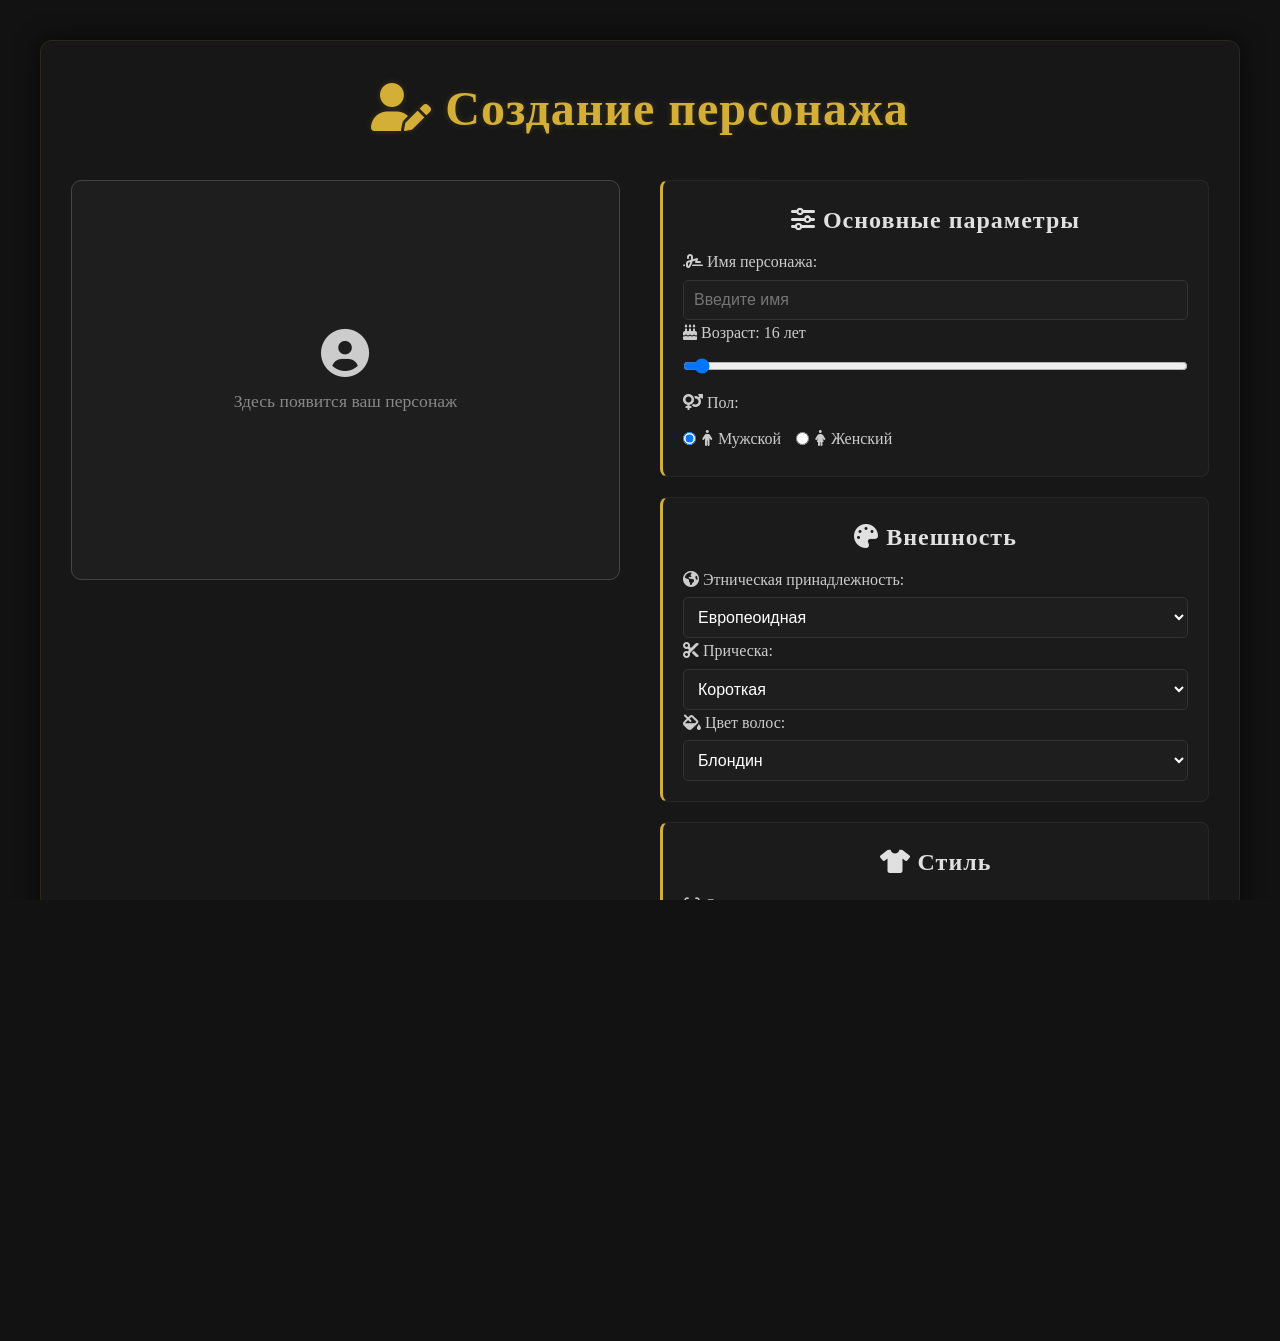
<file: create-character.html>
<!DOCTYPE html>
<html lang="ru">
<head>
    <meta charset="UTF-8">
    <meta name="viewport" content="width=device-width, initial-scale=1.0">
    <title>Writer Simulator 2 - Создание персонажа</title>
    <link rel="stylesheet" href="https://cdnjs.cloudflare.com/ajax/libs/font-awesome/6.0.0-beta3/css/all.min.css">
    <link rel="stylesheet" href="css/style.css">
    <link rel="stylesheet" href="css/create-character.css">
</head>
<body>
<div class="character-creation">
    <h1><i class="fas fa-user-edit"></i> Создание персонажа</h1>

    <div class="creation-container">
        <div class="character-preview">
            <div class="character-image-container">
                <div class="placeholder-text">
                    <i class="fas fa-user-circle" style="font-size: 3rem; margin-bottom: 10px; color: #ccc;"></i>
                    <p>Здесь появится ваш персонаж</p>
                </div>
                <img id="character-image" alt="Ваш персонаж">
                <div class="loading-spinner" id="loading-spinner">
                    <div class="spinner"></div>
                    <p>Генерация персонажа...</p>
                </div>
            </div>

            <div id="character-info" class="character-info">
                <div class="info-block">
                    <h3><i class="fas fa-info-circle"></i> Характеристики</h3>
                    <p><strong>Имя:</strong> <span id="char-name">Не указано</span></p>
                    <p><strong>Возраст:</strong> <span id="char-age">16</span> лет</p>
                    <p><strong>Профессия:</strong> <span id="char-job">-</span></p>
                    <p><strong>Образование:</strong> <span id="char-education">-</span></p>
                    <p><strong>Место жительства:</strong> <span id="char-living">-</span></p>
                    <p><strong>Транспорт:</strong> <span id="char-transport">-</span></p>
                </div>
            </div>
        </div>

        <div class="character-customization">
            <div class="customization-section">
                <h3><i class="fas fa-sliders-h"></i> Основные параметры</h3>
                <div class="form-group">
                    <label for="name-input"><i class="fas fa-signature"></i> Имя персонажа:</label>
                    <input type="text" id="name-input" placeholder="Введите имя">
                </div>

                <div class="form-group">
                    <label for="age-input"><i class="fas fa-birthday-cake"></i> Возраст: <span id="age-value">16</span> лет</label>
                    <input type="range" id="age-input" min="16" max="70" value="16">
                </div>

                <div class="form-group">
                    <label><i class="fas fa-venus-mars"></i> Пол:</label>
                    <div class="radio-group">
                        <label><input type="radio" name="gender" value="male" checked> <i class="fas fa-male"></i> Мужской</label>
                        <label><input type="radio" name="gender" value="female"> <i class="fas fa-female"></i> Женский</label>
                    </div>
                </div>
            </div>

            <div class="customization-section">
                <h3><i class="fas fa-palette"></i> Внешность</h3>
                <div class="form-group">
                    <label for="ethnicity"><i class="fas fa-globe-americas"></i> Этническая принадлежность:</label>
                    <select id="ethnicity">
                        <option value="FFDBAC">Европеоидная</option>
                        <option value="F1C27D">Азиатская</option>
                        <option value="8D5524">Африканская</option>
                        <option value="D2B48C">Латиноамериканская</option>
                        <option value="A78B6E">Ближневосточная</option>
                    </select>
                </div>

                <div class="form-group">
                    <label for="hair-style"><i class="fas fa-cut"></i> Прическа:</label>
                    <select id="hair-style">
                        <option value="short">Короткая</option>
                        <option value="medium">Средняя (мужская)</option>
                        <option value="long">Длинная</option>
                        <option value="none">Лысый/бритая</option>
                        <option value="curly">Кудри (вместо дредов)</option>
                    </select>
                </div>

                <div class="form-group">
                    <label for="hair-color"><i class="fas fa-fill-drip"></i> Цвет волос:</label>
                    <select id="hair-color">
                        <option value="E6BE8A">Блондин</option>
                        <option value="F5D5A0">Пшеничный блондин</option>
                        <option value="D2B48C">Пепельный блондин</option>
                        <option value="8B4513">Тёмно-каштановый</option>
                        <option value="5C4033">Шоколадный</option>
                        <option value="3D2B1F">Глубокий коричневый</option>
                        <option value="000000">Чёрный</option>
                        <option value="2C2222">Сине-чёрный</option>
                        <option value="B22222">Ярко-рыжий</option>
                        <option value="A52A2A">Красное дерево</option>
                        <option value="834D1E">Медный</option>
                        <option value="C1876B">Светло-рыжий</option>
                        <option value="DCD0C0">Платиновый блондин</option>
                        <option value="E6CEA8">Золотистый блондин</option>
                        <option value="A55728">Тёмно-рыжий</option>
                        <option value="59260B">Коричнево-бордовый</option>
                        <option value="B55239">Терракотовый</option>
                        <option value="6A4E35">Ореховый</option>
                    </select>
                </div>
            </div>

            <div class="customization-section">
                <h3><i class="fas fa-tshirt"></i> Стиль</h3>

                <div class="form-group">
                    <label for="glasses"><i class="fas fa-glasses"></i> Очки:</label>
                    <select id="glasses">
                        <option value="none">Нет</option>
                        <option value="variant02">Обычные</option>
                        <option value="variant01">Солнцезащитные</option>
                        <option value="variant04">Круглые</option>
                        <option value="variant05">Авиаторы</option>
                    </select>
                </div>
            </div>

            <div class="buttons">
                <button id="randomize-btn">
                    <i class="fas fa-random"></i> Случайный
                </button>
                <button id="generate-btn" >
                    <i class="fas fa-magic"></i> Создать
                </button>
                <button id="start-game-btn">
                    <i class="fas fa-gamepad"></i> Продолжить
                </button>
            </div>
        </div>
    </div>
</div>

<script src="js/create-character.js">
</script>
</body>
</html>
</file>
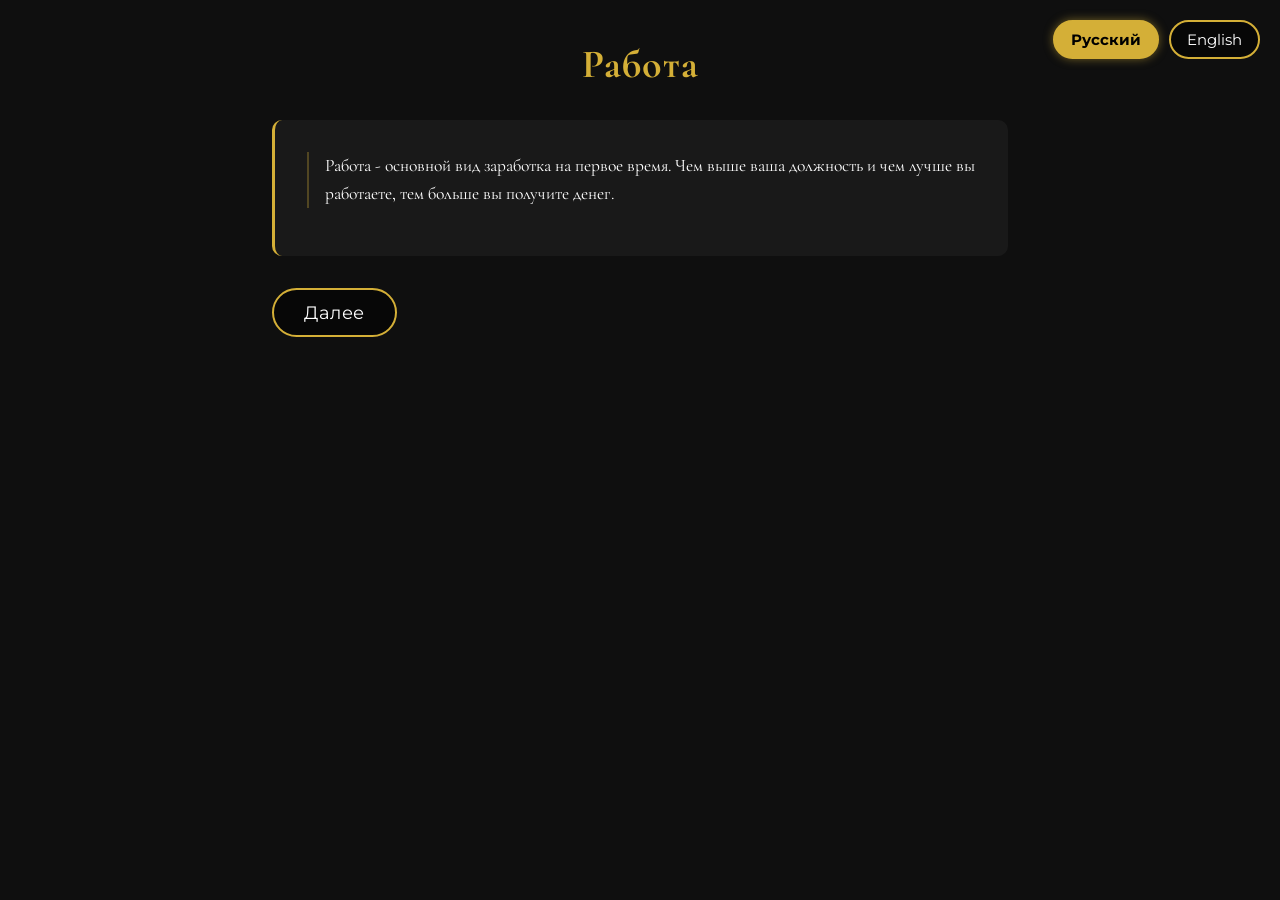
<file: tutorial.html>
<!DOCTYPE html>
<html lang="ru">
<head>
  <meta charset="UTF-8">
  <meta name="viewport" content="width=device-width, initial-scale=1.0">
  <title>Writer Simulator 2 - Обучение</title>
  <link rel="stylesheet" href="css/style.css">
  <link href="https://fonts.googleapis.com/css2?family=Cormorant+Garamond:wght@400;700&family=Montserrat:wght@300;500&display=swap" rel="stylesheet">
</head>
<body>
<div class="tutorial-container"></div>

<div class="language-switcher">
  <button id="lang-ru">Русский</button>
  <button id="lang-en">English</button>
</div>

<script src="js/tutorial.js"></script>
</body>
</html>
</file>
<file: css/style.css>
/* ===== BASE STYLES ===== */
* {
    margin: 0;
    padding: 0;
    box-sizing: border-box;
}

html {
    font-size: 16px;
    height: 100%;
}

body {
    font-family: 'Cormorant Garamond', serif;
    color: #ffffff;
    background-color: #0f0f0f;
    height: 100%;
    overflow-x: hidden;
    line-height: 1.6;
}

#bg-video {
    position: fixed;
    top: 50%;
    left: 50%;
    transform: translate(-50%, -50%);
    min-width: 100%;
    min-height: 100%;
    z-index: -1;
    opacity: 0.7;
}

/* ===== SCREEN CONTAINERS ===== */
.screen {
    position: fixed;
    width: 100%;
    height: 100%;
    top: 0;
    left: 0;
    display: flex;
    flex-direction: column;
    transition: opacity 0.5s ease;
    padding: 2rem;
    overflow-y: auto;
}

#main-menu {
    justify-content: center;
    align-items: center;
    background: rgba(0, 0, 0, 0.6);
    z-index: 10;
}

#tutorial-screen {
    background: rgba(15, 15, 15, 0.95);
    z-index: 20;
    display: none;
}

/* ===== TYPOGRAPHY ===== */
h1, h2, h3 {
    font-weight: 700;
    letter-spacing: 1px;
    margin-bottom: 1.5rem;
    text-align: center;
}

h1 {
    font-size: 3.5rem;
    text-shadow: 2px 2px 4px rgba(0, 0, 0, 0.5);
}

h2 {
    font-size: 2.5rem;
    color: #d4af37;
}

.title span {
    color: #d4af37;
}

p {
    margin-bottom: 1rem;
    font-size: 1.1rem;
}

/* ===== BUTTONS ===== */
.btn {
    padding: 12px 30px;
    font-size: 1.2rem;
    background: rgba(0, 0, 0, 0.5);
    color: #ffffff;
    border: 2px solid #d4af37;
    border-radius: 50px;
    cursor: pointer;
    transition: all 0.3s ease;
    font-family: 'Montserrat', sans-serif;
    letter-spacing: 1px;
    margin: 0.5rem 0;
    text-align: center;
    display: inline-block;
}

.btn:hover {
    background: #d4af37;
    transform: translateY(-3px);
    box-shadow: 0 4px 8px rgba(0, 0, 0, 0.2);
}

.btn:active {
    transform: translateY(1px);
}

.buttons {
    display: flex;
    flex-direction: column;
    gap: 1rem;
    margin: 3rem auto;
    width: 100%;
    max-width: 300px;
}

.sound-btn {
    background: none;
    border: none;
    color: white;
    font-size: 1.5rem;
    cursor: pointer;
    padding: 0.5rem;
}

/* ===== TUTORIAL SPECIFIC ===== */
.tutorial-container {
    max-width: 800px;
    margin: 0 auto;
    width: 100%;
    padding: 2rem;
}

.tutorial-slide {
    display: none;
    animation: fadeIn 0.5s ease-out;
}

.tutorial-slide.active {
    display: block;
}

.tutorial-content {
    background: rgba(30, 30, 30, 0.7);
    padding: 2rem;
    border-radius: 10px;
    border-left: 3px solid #d4af37;
    margin-bottom: 2rem;
}

/* ===== MODAL WINDOW ===== */
.modal {
    display: none;
    position: fixed;
    z-index: 100;
    left: 0;
    top: 0;
    width: 100%;
    height: 100%;
    background: rgba(0, 0, 0, 0.8);
    backdrop-filter: blur(5px);
}

.modal-content {
    background: #1a1a1a;
    margin: 10% auto;
    padding: 2rem;
    border: 1px solid #d4af37;
    width: 90%;
    max-width: 600px;
    border-radius: 10px;
    position: relative;
    animation: modalFadeIn 0.4s;
}

.close {
    position: absolute;
    right: 1.5rem;
    top: 1rem;
    font-size: 2rem;
    cursor: pointer;
    transition: 0.3s;
    color: #aaaaaa;
}

.close:hover {
    color: #d4af37;
}

/* ===== FOOTER & MISC ===== */
.footer {
    position: fixed;
    bottom: 1rem;
    right: 1rem;
    display: flex;
    align-items: center;
    gap: 1rem;
}

.version {
    font-family: 'Montserrat', sans-serif;
    font-size: 0.9rem;
    opacity: 0.8;
}

.vk-link img {
    width: 30px;
    height: 30px;
    filter: invert(1);
    transition: transform 0.3s;
}

.vk-link img:hover {
    transform: scale(1.1);
}

.language-switcher {
    position: absolute;
    top: 20px;
    right: 20px;
    display: flex;
    gap: 10px;
}

.language-switcher button {
    padding: 5px 10px;
    font-size: 0.9rem;
    margin: 0;
    background: rgba(0, 0, 0, 0.3);
}

/* ===== ANIMATIONS ===== */
@keyframes fadeIn {
    from { opacity: 0; transform: translateY(20px); }
    to { opacity: 1; transform: translateY(0); }
}

@keyframes modalFadeIn {
    from { opacity: 0; transform: scale(0.9); }
    to { opacity: 1; transform: scale(1); }
}

/* ===== RESPONSIVE DESIGN ===== */
@media (max-width: 768px) {
    h1 {
        font-size: 2.5rem;
    }

    h2 {
        font-size: 2rem;
    }

    .screen {
        padding: 1rem;
    }

    .tutorial-container {
        padding: 1rem;
    }

    .btn {
        padding: 10px 20px;
        font-size: 1rem;
    }

    .modal-content {
        width: 95%;
        margin: 20% auto;
    }
}

@media (max-width: 480px) {
    h1 {
        font-size: 2rem;
    }

    .buttons {
        max-width: 100%;
    }

    .footer {
        flex-direction: column-reverse;
        align-items: flex-end;
    }
}
/* Добавьте эти стили в ваш styles.css */

.tutorial-container {
    position: relative;
    max-width: 800px;
    margin: 0 auto;
    padding: 2rem;
}

.tutorial-navigation {
    display: flex;
    justify-content: space-between;
    margin-top: 2rem;
    gap: 1rem;
}

.progress-container {
    width: 100%;
    height: 5px;
    background: rgba(255, 255, 255, 0.1);
    margin-bottom: 2rem;
    border-radius: 5px;
}

.progress-bar {
    height: 100%;
    background: #d4af37;
    border-radius: 5px;
    transition: width 0.3s ease;
}

.tutorial-content p {
    margin-bottom: 1rem;
    padding-left: 1rem;
    border-left: 2px solid rgba(212, 175, 55, 0.3);
}

.back-btn {
    background: rgba(0, 0, 0, 0.3);
    border-color: #666;
}

.back-btn:hover {
    background: rgba(0, 0, 0, 0.5);
    border-color: #888;
}

.tutorial-buttons {
    display: flex;
    justify-content: space-between;
    flex-wrap: wrap;
    gap: 1rem;
    margin-top: 2rem;
}

.next-btn,
.back-btn,
.start-btn {
    padding: 12px 30px;
    font-size: 1.1rem;
    background: rgba(0, 0, 0, 0.5);
    color: #ffffff;
    border: 2px solid #d4af37;
    border-radius: 40px;
    cursor: pointer;
    transition: all 0.3s ease;
    font-family: 'Montserrat', sans-serif;
    letter-spacing: 0.5px;
}

.next-btn:hover,
.back-btn:hover {
    background: #d4af37;
    color: #000;
    box-shadow: 0 4px 8px rgba(0, 0, 0, 0.2);
    transform: translateY(-2px);
}

.start-btn {
    background: #d4af37;
    color: #000;
    font-weight: bold;
}

.start-btn:hover {
    background: #e1c160;
    transform: translateY(-2px);
}
.language-switcher {
    position: absolute;
    top: 20px;
    right: 20px;
    display: flex;
    gap: 10px;
    z-index: 50;
}

.language-switcher button {
    padding: 8px 16px;
    font-size: 0.95rem;
    font-family: 'Montserrat', sans-serif;
    color: #fff;
    background: rgba(0, 0, 0, 0.5);
    border: 2px solid #d4af37;
    border-radius: 30px;
    cursor: pointer;
    transition: all 0.3s ease;
}

.language-switcher button:hover {
    background-color: #d4af37;
    color: #000;
    transform: translateY(-2px);
    box-shadow: 0 2px 6px rgba(0, 0, 0, 0.3);
}

.language-switcher button:active {
    transform: translateY(1px);
}

/* Активная кнопка текущего языка */
.language-switcher button.active {
    background-color: #d4af37;
    color: #000;
    font-weight: bold;
    box-shadow: 0 0 10px rgba(212, 175, 55, 0.5);
}
</file>
<file: css/create-character.css>
* {
    margin: 0;
    padding: 0;
    box-sizing: border-box;
}

html, body {
    height: 100%;
    font-family: 'Cormorant Garamond', serif;
    color: #e8e6e3;
    background-color: #121212;
    overflow-x: hidden;
    line-height: 1.6;
    font-size: 16px;
}

/* ==== CONTAINER ==== */
.character-creation {
    max-width: 1200px;
    margin: 40px auto;
    padding: 30px;
    background: rgba(25, 25, 25, 0.95);
    border-radius: 12px;
    border: 1px solid rgba(212, 175, 55, 0.1);
    box-shadow: 0 0 25px rgba(0, 0, 0, 0.6);
    position: relative;
    backdrop-filter: blur(4px);
}

/* ==== HEADINGS ==== */
h1 {
    font-size: 3rem;
    text-align: center;
    color: #d4af37;
    text-shadow: 0 0 6px rgba(212, 175, 55, 0.2);
    margin-bottom: 2rem;
}

/* ==== LAYOUT ==== */
.creation-container {
    display: grid;
    grid-template-columns: 1fr 1fr;
    gap: 40px;
}

@media (max-width: 768px) {
    .creation-container {
        grid-template-columns: 1fr;
    }
}

/* ==== CHARACTER PREVIEW ==== */
.character-preview {
    display: flex;
    flex-direction: column;
    align-items: center;
    gap: 20px;
}

.character-image-container {
    width: 100%;
    height: 400px;
    background-color: #1e1e1e;
    border-radius: 10px;
    border: 1px solid #444;
    display: flex;
    align-items: center;
    justify-content: center;
    overflow: hidden;
}

#character-image {
    max-width: 100%;
    max-height: 100%;
    display: none;
    object-fit: contain;
}

.placeholder-text {
    font-size: 1.2rem;
    color: #888;
    text-align: center;
}

/* ==== CUSTOMIZATION FORM ==== */
.character-customization {
    display: flex;
    flex-direction: column;
    gap: 20px;
}

.customization-section {
    background: rgba(255, 255, 255, 0.02);
    border: 1px solid rgba(255, 255, 255, 0.05);
    border-left: 3px solid #d4af37;
    padding: 20px;
    border-radius: 8px;
}

h3 {
    font-size: 1.5rem;
    color: #e0e0e0;
    margin-bottom: 10px;
}

/* ==== FORM ELEMENTS ==== */
label {
    color: #ccc;
    font-weight: 500;
    margin-bottom: 5px;
    display: block;
}

input[type="text"],
input[type="range"],
select {
    width: 100%;
    padding: 10px;
    background: #1e1e1e;
    border: 1px solid #333;
    border-radius: 5px;
    color: #fff;
    font-size: 1rem;
}

input[type="range"] {
    height: 32px;
    background: transparent;
}

/* ==== RADIO GROUP ==== */
.radio-group {
    display: flex;
    gap: 15px;
    margin-top: 10px;
}

.radio-group label {
    display: flex;
    align-items: center;
    gap: 6px;
    font-weight: normal;
    color: #ccc;
}

/* ==== BUTTONS ==== */
button {
    padding: 12px 20px;
    border: 2px solid #d4af37;
    background: transparent;
    color: #d4af37;
    border-radius: 30px;
    font-size: 1rem;
    font-family: 'Montserrat', sans-serif;
    font-weight: 600;
    cursor: pointer;
    transition: all 0.3s ease;
}

button:hover {
    background: #d4af37;
    color: #000;
    box-shadow: 0 0 10px rgba(212, 175, 55, 0.3);
    transform: translateY(-2px);
}

#generate-btn {
    border-color: #3498db;
    color: #3498db;
}

#generate-btn:hover {
    background: #3498db;
    color: #fff;
}

#randomize-btn {
    border-color: #9b59b6;
    color: #9b59b6;
}

#randomize-btn:hover {
    background: #9b59b6;
    color: #fff;
}

#start-game-btn {
    border-color: #2ecc71;
    color: #2ecc71;
}

#start-game-btn:hover {
    background: #2ecc71;
    color: #000;
}

/* ==== SPINNER ==== */
.loading-spinner {
    position: absolute;
    inset: 0;
    background: rgba(0, 0, 0, 0.6);
    display: none;
    align-items: center;
    justify-content: center;
    flex-direction: column;
    gap: 15px;
    color: #d4af37;
    font-size: 1.1rem;
}

.spinner {
    width: 40px;
    height: 40px;
    border: 4px solid #333;
    border-top: 4px solid #d4af37;
    border-radius: 50%;
    animation: spin 1s linear infinite;
}

@keyframes spin {
    to { transform: rotate(360deg); }
}

/* ==== CHARACTER INFO ==== */
.character-info {
    margin-top: 20px;
    background: rgba(255, 255, 255, 0.02);
    padding: 20px;
    border-radius: 8px;
    border-left: 3px solid #d4af37;
}

.info-block p {
    margin-bottom: 10px;
    display: flex;
    color: #ccc;
}

.info-block strong {
    min-width: 150px;
    color: #d4af37;
}
</file>
